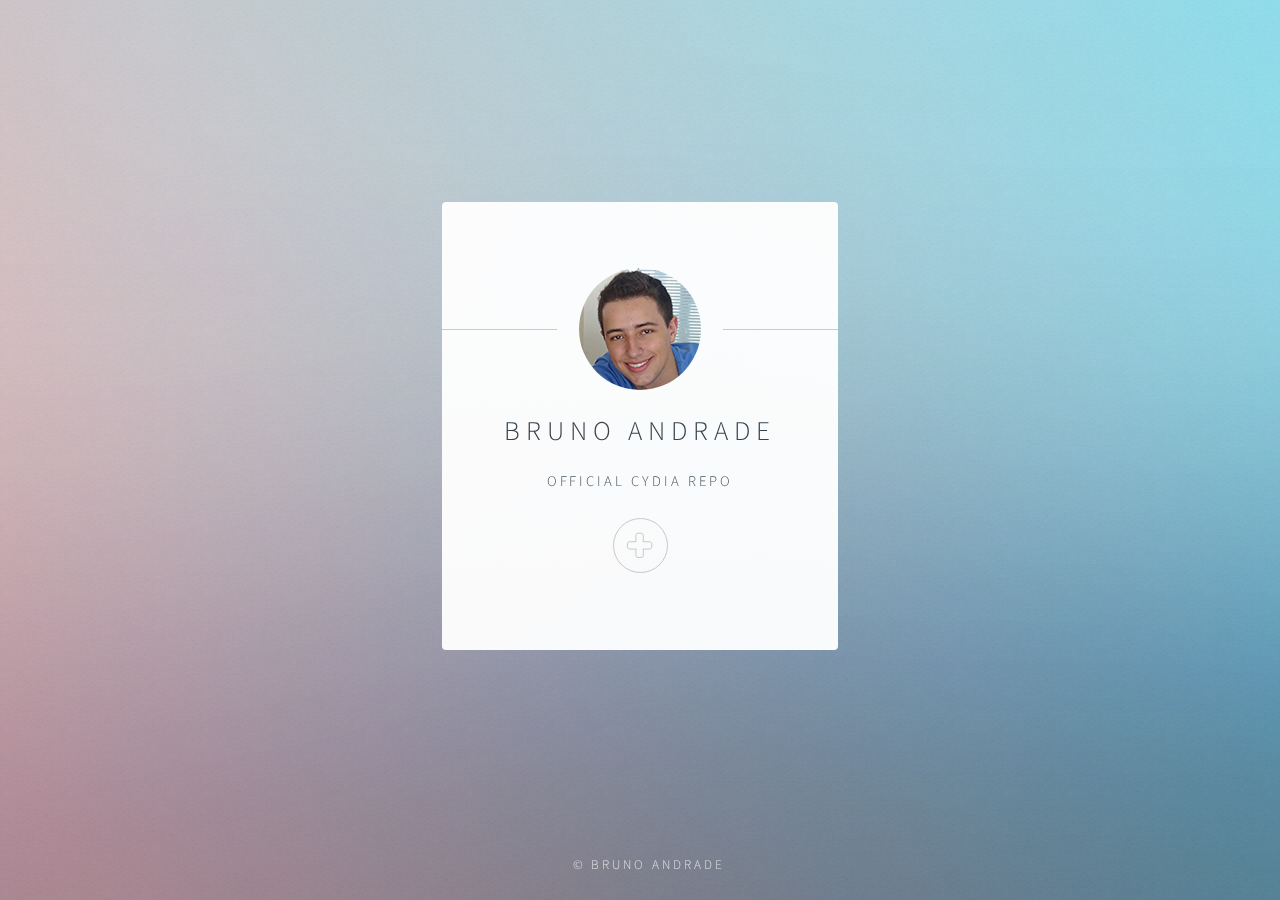
<file: index.html>
<!DOCTYPE HTML>
<html>
	<head>
		<title>Bruno Andrade's Repo</title>
		<meta charset="utf-8" />
		<meta name="viewport" content="width=device-width, initial-scale=1" />
		<!--[if lte IE 8]><script src="assets/js/html5shiv.js"></script><![endif]-->
		<link rel="stylesheet" href="assets/css/main.css" />
		<!--[if lte IE 9]><link rel="stylesheet" href="assets/css/ie9.css" /><![endif]-->
		<!--[if lte IE 8]><link rel="stylesheet" href="assets/css/ie8.css" /><![endif]-->
		<noscript><link rel="stylesheet" href="assets/css/noscript.css" /></noscript>
	</head>
	<body class="is-loading">

		<!-- Wrapper -->
			<div id="wrapper">

				<!-- Main -->
					<section id="main">
						<header>
							<span class="avatar"><img src="images/avatar.jpg" alt="" /></span>
							<h1>Bruno Andrade</h1>
							<p>Official Cydia Repo</p>
						</header>

						<footer>
							<ul class="icons">
                                <li><a href="cydia://url/https://cydia.saurik.com/api/share#?source=https://brunonfl.github.io" class="fa-plus">Add Repo</a></li>
							</ul>
						</footer>
					</section>

				<!-- Footer -->
					<footer id="footer">
						<ul class="copyright">
							<li>&copy; Bruno Andrade</li>
						</ul>
					</footer>

			</div>

		<!-- Scripts -->
			<!--[if lte IE 8]><script src="assets/js/respond.min.js"></script><![endif]-->
			<script>
				if ('addEventListener' in window) {
					window.addEventListener('load', function() { document.body.className = document.body.className.replace(/\bis-loading\b/, ''); });
					document.body.className += (navigator.userAgent.match(/(MSIE|rv:11\.0)/) ? ' is-ie' : '');
				}
			</script>

	</body>
</html>
</file>
<file: assets/css/ie9.css>
/*
	Identity by HTML5 UP
	html5up.net | @n33co
	Free for personal and commercial use under the CCA 3.0 license (html5up.net/license)
*/

/* Basic */

	body {
		background-image: url("../../images/bg.jpg");
		background-repeat: no-repeat;
		background-size: cover;
		background-position: bottom center;
		background-attachment: fixed;
	}

		body:after {
			display: none;
		}

/* List */

	ul.icons li a:before {
		color: #c8cccf;
	}

	ul.icons li a:hover:before {
		color: #ff7496;
	}

/* Wrapper */

	#wrapper {
		text-align: center;
	}

/* Main */

	#main {
		display: inline-block;
	}
</file>
<file: assets/css/ie8.css>
/*
	Identity by HTML5 UP
	html5up.net | @n33co
	Free for personal and commercial use under the CCA 3.0 license (html5up.net/license)
*/

/* List */

	ul.icons li a {
		-ms-behavior: url("assets/js/PIE.htc");
	}

		ul.icons li a:before {
			text-align: center;
			font-size: 26px;
		}

/* Main */

	#main {
		-ms-behavior: url("assets/js/PIE.htc");
	}

		#main .avatar img {
			-ms-behavior: url("assets/js/PIE.htc");
		}

/* Footer */

	#footer {
		color: #fff;
	}

		#footer .copyright li {
			border-left: solid 1px #fff;
		}
</file>
<file: assets/css/noscript.css>
/*
	Identity by HTML5 UP
	html5up.net | @n33co
	Free for personal and commercial use under the CCA 3.0 license (html5up.net/license)
*/

/* Basic */

	body:after {
		display: none;
	}

/* Main */

	#main {
		-moz-transform: none !important;
		-webkit-transform: none !important;
		-ms-transform: none !important;
		transform: none !important;
		opacity: 1 !important;
	}
</file>
<file: assets/css/main.css>
@charset "UTF-8";
@import url(font-awesome.min.css);
@import url("http://fonts.googleapis.com/css?family=Source+Sans+Pro:300");

/*
	Identity by HTML5 UP
	html5up.net | @n33co
	Free for personal and commercial use under the CCA 3.0 license (html5up.net/license)
*/

/* Reset */

	html, body, div, span, applet, object, iframe, h1, h2, h3, h4, h5, h6, p, blockquote, pre, a, abbr, acronym, address, big, cite, code, del, dfn, em, img, ins, kbd, q, s, samp, small, strike, strong, sub, sup, tt, var, b, u, i, center, dl, dt, dd, ol, ul, li, fieldset, form, label, legend, table, caption, tbody, tfoot, thead, tr, th, td, article, aside, canvas, details, embed, figure, figcaption, footer, header, hgroup, menu, nav, output, ruby, section, summary, time, mark, audio, video {
		margin: 0;
		padding: 0;
		border: 0;
		font-size: 100%;
		font: inherit;
		vertical-align: baseline;
	}

	article, aside, details, figcaption, figure, footer, header, hgroup, menu, nav, section {
		display: block;
	}

	body {
		line-height: 1;
	}

	ol, ul {
		list-style: none;
	}

	blockquote, q {
		quotes: none;
	}

	blockquote:before, blockquote:after, q:before, q:after {
		content: '';
		content: none;
	}

	table {
		border-collapse: collapse;
		border-spacing: 0;
	}

	body {
		-webkit-text-size-adjust: none;
	}

/* Box Model */

	*, *:before, *:after {
		-moz-box-sizing: border-box;
		-webkit-box-sizing: border-box;
		box-sizing: border-box;
	}

/* Basic */

	@media screen and (max-width: 480px) {

		html, body {
			min-width: 320px;
		}

	}

	body.is-loading *, body.is-loading *:before, body.is-loading *:after {
		-moz-animation: none !important;
		-webkit-animation: none !important;
		-ms-animation: none !important;
		animation: none !important;
		-moz-transition: none !important;
		-webkit-transition: none !important;
		-ms-transition: none !important;
		transition: none !important;
	}

	html {
		height: 100%;
	}

	body {
		height: 100%;
		background-color: #ffffff;
		background-image: url("images/overlay.png"), -moz-linear-gradient(60deg, rgba(255, 165, 150, 0.5) 5%, rgba(0, 228, 255, 0.35)), url("../../images/bg.jpg");
		background-image: url("images/overlay.png"), -webkit-linear-gradient(60deg, rgba(255, 165, 150, 0.5) 5%, rgba(0, 228, 255, 0.35)), url("../../images/bg.jpg");
		background-image: url("images/overlay.png"), -ms-linear-gradient(60deg, rgba(255, 165, 150, 0.5) 5%, rgba(0, 228, 255, 0.35)), url("../../images/bg.jpg");
		background-image: url("images/overlay.png"), linear-gradient(60deg, rgba(255, 165, 150, 0.5) 5%, rgba(0, 228, 255, 0.35)), url("../../images/bg.jpg");
		background-repeat: repeat,			no-repeat,			no-repeat;
		background-size: 100px 100px, cover,				cover;
		background-position: top left,		center center,		bottom center;
		background-attachment: fixed,			fixed,				fixed;
	}

		body:after {
			content: '';
			display: block;
			position: fixed;
			top: 0;
			left: 0;
			width: 100%;
			height: inherit;
			opacity: 0;
			z-index: 1;
			background-color: #ffffff;
			background-image: url("images/overlay.png"), -moz-linear-gradient(60deg, rgba(255, 165, 150, 0.5) 5%, rgba(0, 228, 255, 0.35));
			background-image: url("images/overlay.png"), -webkit-linear-gradient(60deg, rgba(255, 165, 150, 0.5) 5%, rgba(0, 228, 255, 0.35));
			background-image: url("images/overlay.png"), -ms-linear-gradient(60deg, rgba(255, 165, 150, 0.5) 5%, rgba(0, 228, 255, 0.35));
			background-image: url("images/overlay.png"), linear-gradient(60deg, rgba(255, 165, 150, 0.5) 5%, rgba(0, 228, 255, 0.35));
			background-repeat: repeat,			no-repeat;
			background-size: 100px 100px, cover;
			background-position: top left,		center center;
			-moz-transition: opacity 1.75s ease-out;
			-webkit-transition: opacity 1.75s ease-out;
			-ms-transition: opacity 1.75s ease-out;
			transition: opacity 1.75s ease-out;
		}

		body.is-loading:after {
			opacity: 1;
		}

/* Type */

	body, input, select, textarea {
		color: #414f57;
		font-family: "Source Sans Pro", Helvetica, sans-serif;
		font-size: 14pt;
		font-weight: 300;
		line-height: 2;
		letter-spacing: 0.2em;
		text-transform: uppercase;
	}

		@media screen and (max-width: 1680px) {

			body, input, select, textarea {
				font-size: 11pt;
			}

		}

		@media screen and (max-width: 480px) {

			body, input, select, textarea {
				font-size: 10pt;
				line-height: 1.75;
			}

		}

	a {
		-moz-transition: color 0.2s ease, border-color 0.2s ease;
		-webkit-transition: color 0.2s ease, border-color 0.2s ease;
		-ms-transition: color 0.2s ease, border-color 0.2s ease;
		transition: color 0.2s ease, border-color 0.2s ease;
		color: inherit;
		text-decoration: none;
	}

		a:before {
			-moz-transition: color 0.2s ease, text-shadow 0.2s ease;
			-webkit-transition: color 0.2s ease, text-shadow 0.2s ease;
			-ms-transition: color 0.2s ease, text-shadow 0.2s ease;
			transition: color 0.2s ease, text-shadow 0.2s ease;
		}

		a:hover {
			color: #ff7496;
		}

	strong, b {
		color: #313f47;
	}

	em, i {
		font-style: italic;
	}

	p {
		margin: 0 0 1.5em 0;
	}

	h1, h2, h3, h4, h5, h6 {
		color: #313f47;
		line-height: 1.5;
		margin: 0 0 0.75em 0;
	}

		h1 a, h2 a, h3 a, h4 a, h5 a, h6 a {
			color: inherit;
			text-decoration: none;
		}

	h1 {
		font-size: 1.85em;
		letter-spacing: 0.22em;
		margin: 0 0 0.525em 0;
	}

	h2 {
		font-size: 1.25em;
	}

	h3 {
		font-size: 1em;
	}

	h4 {
		font-size: 1em;
	}

	h5 {
		font-size: 1em;
	}

	h6 {
		font-size: 1em;
	}

	@media screen and (max-width: 480px) {

		h1 {
			font-size: 1.65em;
		}

	}

	sub {
		font-size: 0.8em;
		position: relative;
		top: 0.5em;
	}

	sup {
		font-size: 0.8em;
		position: relative;
		top: -0.5em;
	}

	hr {
		border: 0;
		border-bottom: solid 1px #c8cccf;
		margin: 3em 0;
	}

/* Form */

	form {
		margin: 0 0 1.5em 0;
	}

		form > .field {
			margin: 0 0 1.5em 0;
		}

			form > .field > :last-child {
				margin-bottom: 0;
			}

	label {
		color: #313f47;
		display: block;
		font-size: 0.9em;
		margin: 0 0 0.75em 0;
	}

	input[type="text"],
	input[type="password"],
	input[type="email"],
	input[type="tel"],
	select,
	textarea {
		-moz-appearance: none;
		-webkit-appearance: none;
		-ms-appearance: none;
		appearance: none;
		border-radius: 4px;
		border: solid 1px #c8cccf;
		color: inherit;
		display: block;
		outline: 0;
		padding: 0 1em;
		text-decoration: none;
		width: 100%;
	}

		input[type="text"]:invalid,
		input[type="password"]:invalid,
		input[type="email"]:invalid,
		input[type="tel"]:invalid,
		select:invalid,
		textarea:invalid {
			box-shadow: none;
		}

		input[type="text"]:focus,
		input[type="password"]:focus,
		input[type="email"]:focus,
		input[type="tel"]:focus,
		select:focus,
		textarea:focus {
			border-color: #ff7496;
		}

	.select-wrapper {
		text-decoration: none;
		display: block;
		position: relative;
	}

		.select-wrapper:before {
			content: "";
			-moz-osx-font-smoothing: grayscale;
			-webkit-font-smoothing: antialiased;
			font-family: FontAwesome;
			font-style: normal;
			font-weight: normal;
			text-transform: none !important;
		}

		.select-wrapper:before {
			color: #c8cccf;
			display: block;
			height: 2.75em;
			line-height: 2.75em;
			pointer-events: none;
			position: absolute;
			right: 0;
			text-align: center;
			top: 0;
			width: 2.75em;
		}

		.select-wrapper select::-ms-expand {
			display: none;
		}

	input[type="text"],
	input[type="password"],
	input[type="email"],
	select {
		height: 2.75em;
	}

	textarea {
		padding: 0.75em 1em;
	}

	input[type="checkbox"],
	input[type="radio"] {
		-moz-appearance: none;
		-webkit-appearance: none;
		-ms-appearance: none;
		appearance: none;
		display: block;
		float: left;
		margin-right: -2em;
		opacity: 0;
		width: 1em;
		z-index: -1;
	}

		input[type="checkbox"] + label,
		input[type="radio"] + label {
			text-decoration: none;
			color: #414f57;
			cursor: pointer;
			display: inline-block;
			font-size: 1em;
			font-weight: 300;
			padding-left: 2.4em;
			padding-right: 0.75em;
			position: relative;
		}

			input[type="checkbox"] + label:before,
			input[type="radio"] + label:before {
				-moz-osx-font-smoothing: grayscale;
				-webkit-font-smoothing: antialiased;
				font-family: FontAwesome;
				font-style: normal;
				font-weight: normal;
				text-transform: none !important;
			}

			input[type="checkbox"] + label:before,
			input[type="radio"] + label:before {
				border-radius: 4px;
				border: solid 1px #c8cccf;
				content: '';
				display: inline-block;
				height: 1.65em;
				left: 0;
				line-height: 1.58125em;
				position: absolute;
				text-align: center;
				top: 0.15em;
				width: 1.65em;
			}

		input[type="checkbox"]:checked + label:before,
		input[type="radio"]:checked + label:before {
			color: #ff7496;
			content: '\f00c';
		}

		input[type="checkbox"]:focus + label:before,
		input[type="radio"]:focus + label:before {
			border-color: #ff7496;
		}

	input[type="checkbox"] + label:before {
		border-radius: 4px;
	}

	input[type="radio"] + label:before {
		border-radius: 100%;
	}

	::-webkit-input-placeholder {
		color: #616f77 !important;
		opacity: 1.0;
	}

	:-moz-placeholder {
		color: #616f77 !important;
		opacity: 1.0;
	}

	::-moz-placeholder {
		color: #616f77 !important;
		opacity: 1.0;
	}

	:-ms-input-placeholder {
		color: #616f77 !important;
		opacity: 1.0;
	}

	.formerize-placeholder {
		color: #616f77 !important;
		opacity: 1.0;
	}

/* Icon */

	.icon {
		text-decoration: none;
		position: relative;
		border-bottom: none;
	}

		.icon:before {
			-moz-osx-font-smoothing: grayscale;
			-webkit-font-smoothing: antialiased;
			font-family: FontAwesome;
			font-style: normal;
			font-weight: normal;
			text-transform: none !important;
		}

		.icon > .label {
			display: none;
		}

/* List */

	ol {
		list-style: decimal;
		margin: 0 0 1.5em 0;
		padding-left: 1.25em;
	}

		ol li {
			padding-left: 0.25em;
		}

	ul {
		list-style: disc;
		margin: 0 0 1.5em 0;
		padding-left: 1em;
	}

		ul li {
			padding-left: 0.5em;
		}

		ul.alt {
			list-style: none;
			padding-left: 0;
		}

			ul.alt li {
				border-top: solid 1px #c8cccf;
				padding: 0.5em 0;
			}

				ul.alt li:first-child {
					border-top: 0;
					padding-top: 0;
				}

		ul.icons {
			cursor: default;
			list-style: none;
			padding-left: 0;
			margin-top: -0.675em;
		}

			ul.icons li {
				display: inline-block;
				padding: 0.675em 0.5em;
			}

				ul.icons li a {
					text-decoration: none;
					position: relative;
					display: block;
					width: 3.75em;
					height: 3.75em;
					border-radius: 100%;
					border: solid 1px #c8cccf;
					line-height: 3.75em;
					overflow: hidden;
					text-align: center;
					text-indent: 3.75em;
					white-space: nowrap;
				}

					ul.icons li a:before {
						-moz-osx-font-smoothing: grayscale;
						-webkit-font-smoothing: antialiased;
						font-family: FontAwesome;
						font-style: normal;
						font-weight: normal;
						text-transform: none !important;
					}

					ul.icons li a:before {
						color: #ffffff;
						text-shadow: 1.25px 0px 0px #c8cccf, -1.25px 0px 0px #c8cccf, 0px 1.25px 0px #c8cccf, 0px -1.25px 0px #c8cccf;
					}

					ul.icons li a:hover:before {
						text-shadow: 1.25px 0px 0px #ff7496, -1.25px 0px 0px #ff7496, 0px 1.25px 0px #ff7496, 0px -1.25px 0px #ff7496;
					}

					ul.icons li a:before {
						position: absolute;
						top: 0;
						left: 0;
						width: inherit;
						height: inherit;
						font-size: 1.85rem;
						line-height: inherit;
						text-align: center;
						text-indent: 0;
					}

					ul.icons li a:hover {
						border-color: #ff7496;
					}

			@media screen and (max-width: 480px) {

				ul.icons li a:before {
					font-size: 1.5rem;
				}

			}

		ul.actions {
			cursor: default;
			list-style: none;
			padding-left: 0;
		}

			ul.actions li {
				display: inline-block;
				padding: 0 0.75em 0 0;
				vertical-align: middle;
			}

				ul.actions li:last-child {
					padding-right: 0;
				}

	dl {
		margin: 0 0 1.5em 0;
	}

		dl dt {
			display: block;
			margin: 0 0 0.75em 0;
		}

		dl dd {
			margin-left: 1.5em;
		}

/* Button */

	input[type="submit"],
	input[type="reset"],
	input[type="button"],
	button,
	.button {
		-moz-appearance: none;
		-webkit-appearance: none;
		-ms-appearance: none;
		appearance: none;
		-moz-transition: background-color 0.2s ease-in-out, border-color 0.2s ease-in-out, color 0.2s ease-in-out;
		-webkit-transition: background-color 0.2s ease-in-out, border-color 0.2s ease-in-out, color 0.2s ease-in-out;
		-ms-transition: background-color 0.2s ease-in-out, border-color 0.2s ease-in-out, color 0.2s ease-in-out;
		transition: background-color 0.2s ease-in-out, border-color 0.2s ease-in-out, color 0.2s ease-in-out;
		display: inline-block;
		height: 2.75em;
		line-height: 2.75em;
		padding: 0 1.5em;
		background-color: transparent;
		border-radius: 4px;
		border: solid 1px #c8cccf;
		color: #414f57 !important;
		cursor: pointer;
		text-align: center;
		text-decoration: none;
		white-space: nowrap;
	}

		input[type="submit"]:hover,
		input[type="reset"]:hover,
		input[type="button"]:hover,
		button:hover,
		.button:hover {
			border-color: #ff7496;
			color: #ff7496 !important;
		}

		input[type="submit"].icon,
		input[type="reset"].icon,
		input[type="button"].icon,
		button.icon,
		.button.icon {
			padding-left: 1.35em;
		}

			input[type="submit"].icon:before,
			input[type="reset"].icon:before,
			input[type="button"].icon:before,
			button.icon:before,
			.button.icon:before {
				margin-right: 0.5em;
			}

		input[type="submit"].fit,
		input[type="reset"].fit,
		input[type="button"].fit,
		button.fit,
		.button.fit {
			display: block;
			width: 100%;
			margin: 0 0 0.75em 0;
		}

		input[type="submit"].small,
		input[type="reset"].small,
		input[type="button"].small,
		button.small,
		.button.small {
			font-size: 0.8em;
		}

		input[type="submit"].big,
		input[type="reset"].big,
		input[type="button"].big,
		button.big,
		.button.big {
			font-size: 1.35em;
		}

		input[type="submit"].disabled, input[type="submit"]:disabled,
		input[type="reset"].disabled,
		input[type="reset"]:disabled,
		input[type="button"].disabled,
		input[type="button"]:disabled,
		button.disabled,
		button:disabled,
		.button.disabled,
		.button:disabled {
			-moz-pointer-events: none;
			-webkit-pointer-events: none;
			-ms-pointer-events: none;
			pointer-events: none;
			opacity: 0.5;
		}

/* Main */

	#main {
		position: relative;
		max-width: 100%;
		min-width: 27em;
		padding: 4.5em 3em 3em 3em ;
		background: #ffffff;
		border-radius: 4px;
		cursor: default;
		opacity: 0.95;
		text-align: center;
		-moz-transform-origin: 50% 50%;
		-webkit-transform-origin: 50% 50%;
		-ms-transform-origin: 50% 50%;
		transform-origin: 50% 50%;
		-moz-transform: rotateX(0deg);
		-webkit-transform: rotateX(0deg);
		-ms-transform: rotateX(0deg);
		transform: rotateX(0deg);
		-moz-transition: opacity 1s ease, -moz-transform 1s ease;
		-webkit-transition: opacity 1s ease, -webkit-transform 1s ease;
		-ms-transition: opacity 1s ease, -ms-transform 1s ease;
		transition: opacity 1s ease, transform 1s ease;
	}

		#main .avatar {
			position: relative;
			display: block;
			margin-bottom: 1.5em;
		}

			#main .avatar img {
				display: block;
				margin: 0 auto;
				border-radius: 100%;
				box-shadow: 0 0 0 1.5em #ffffff;
			}

			#main .avatar:before {
				content: '';
				display: block;
				position: absolute;
				top: 50%;
				left: -3em;
				width: calc(100% + 6em);
				height: 1px;
				z-index: -1;
				background: #c8cccf;
			}

		@media screen and (max-width: 480px) {

			#main {
				min-width: 0;
				width: 100%;
				padding: 4em 2em 2.5em 2em ;
			}

				#main .avatar:before {
					left: -2em;
					width: calc(100% + 4em);
				}

		}

		body.is-loading #main {
			opacity: 0;
			-moz-transform: rotateX(15deg);
			-webkit-transform: rotateX(15deg);
			-ms-transform: rotateX(15deg);
			transform: rotateX(15deg);
		}

/* Footer */

	#footer {
		-moz-align-self: -moz-flex-end;
		-webkit-align-self: -webkit-flex-end;
		-ms-align-self: -ms-flex-end;
		align-self: flex-end;
		width: 100%;
		padding: 1.5em 0 0 0;
		color: rgba(255, 255, 255, 0.75);
		cursor: default;
		text-align: center;
	}

		#footer .copyright {
			margin: 0;
			padding: 0;
			font-size: 0.9em;
			list-style: none;
		}

			#footer .copyright li {
				display: inline-block;
				margin: 0 0 0 0.45em;
				padding: 0 0 0 0.85em;
				border-left: solid 1px rgba(255, 255, 255, 0.5);
				line-height: 1;
			}

				#footer .copyright li:first-child {
					border-left: 0;
				}

/* Wrapper */

	#wrapper {
		display: -moz-flex;
		display: -webkit-flex;
		display: -ms-flex;
		display: flex;
		-moz-align-items: center;
		-webkit-align-items: center;
		-ms-align-items: center;
		align-items: center;
		-moz-justify-content: space-between;
		-webkit-justify-content: space-between;
		-ms-justify-content: space-between;
		justify-content: space-between;
		-moz-flex-direction: column;
		-webkit-flex-direction: column;
		-ms-flex-direction: column;
		flex-direction: column;
		-moz-perspective: 1000px;
		-webkit-perspective: 1000px;
		-ms-perspective: 1000px;
		perspective: 1000px;
		position: relative;
		min-height: 100%;
		padding: 1.5em;
		z-index: 2;
	}

		#wrapper > * {
			z-index: 1;
		}

		#wrapper:before {
			content: '';
			display: block;
		}

		@media screen and (max-width: 360px) {

			#wrapper {
				padding: 0.75em;
			}

		}

		body.is-ie #wrapper {
			height: 100%;
		}
</file>
